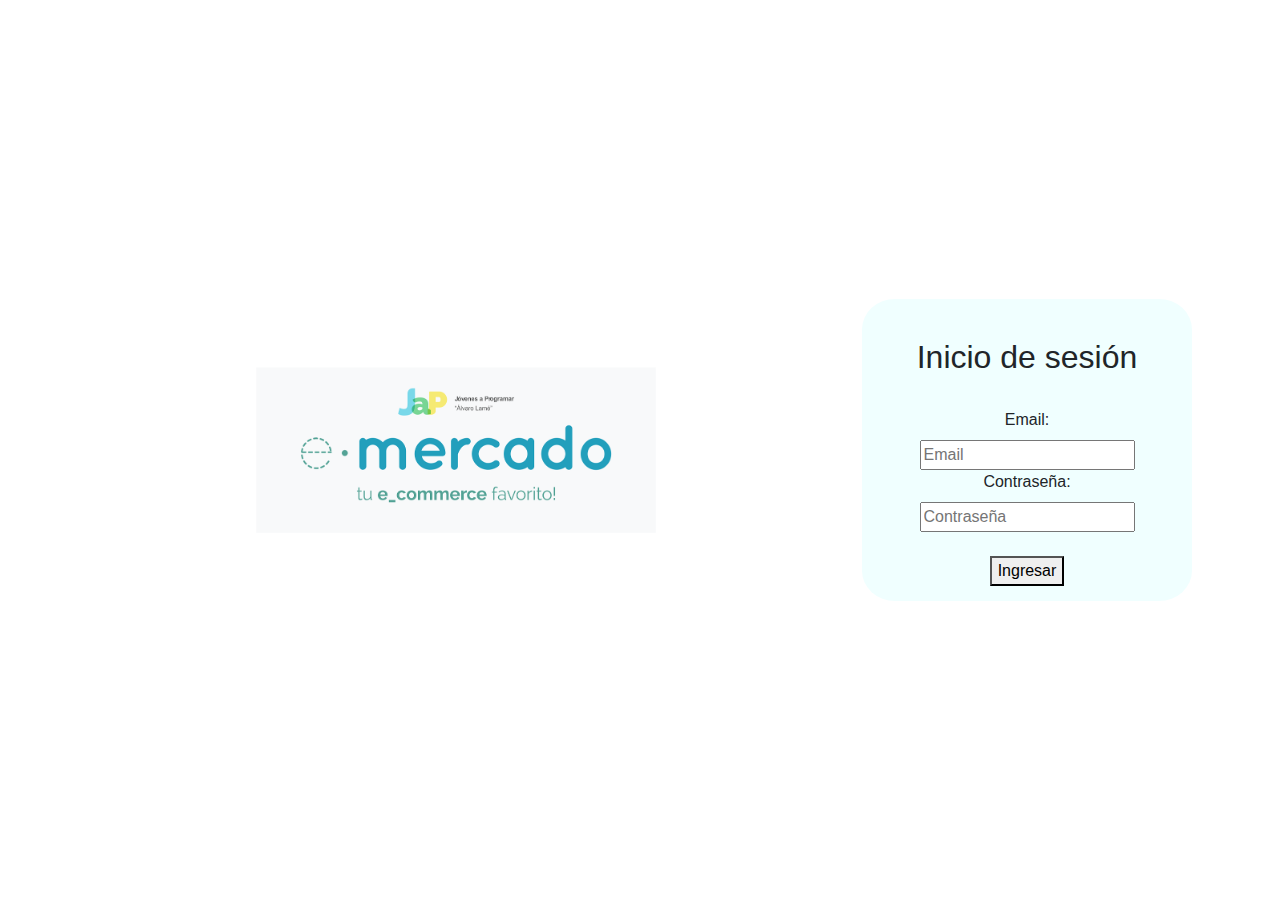
<file: index.html>
<!DOCTYPE html>
<!-- saved from url=(0049)https://getbootstrap.com/docs/4.3/examples/album/ -->
<html lang="en">

<head>
  <meta http-equiv="Content-Type" content="text/html; charset=UTF-8">
  <meta name="viewport" content="width=device-width, initial-scale=1, shrink-to-fit=no">
  <meta name="description" content="">
  <title>eMercado - Todo lo que busques está aquí</title>

  <link rel="canonical" href="https://getbootstrap.com/docs/4.3/examples/album/">
  <link href="https://fonts.googleapis.com/css?family=Raleway:300,300i,400,400i,700,700i,900,900i" rel="stylesheet">
  <!-- Bootstrap core CSS -->
  <link href="css/bootstrap.min.css" rel="stylesheet">
  <link href="css/styles.css" rel="stylesheet">
  <style>
    html,
    body {
      height: 100%;
    }

    body {
      display: -ms-flexbox;
      display: flex;
      -ms-flex-align: center;
      align-items: center;
      padding-top: 40px;
      padding-bottom: 40px;
      background-image: url("https://comprandoengrupo.com/ar/blog/wp-content/uploads/schema-and-structured-data-for-wp/3-1200x720.jpg");
      background-size: cover;
    }

    .signin {
      width: 100%;
      max-width: 330px;
      padding: 15px;
      margin: 50px;
      background-color: azure;
      border-radius: 10%;
      height: auto;
    }

    .logindiv{
      margin: 20%;
      width: 300px;
    }

    .loginimg{
      width: 400px;
    }
  </style>
</head>

<body class="text-center">

  <div class=logindiv>
    <img src="img/login.png" alt="Imagen del login" class="loginimg">
  </div>

  <div class="signin"><br>
    <h2>Inicio de sesión</h2><br>

    <label for="inputEmail">Email:</label><br>
    <input type="email" id="inputEmail" placeholder="Email"><br>

    <label for="inputPassword">Contraseña:</label><br>
    <input type="password" id="inputPassword" placeholder="Contraseña"><br><br>

    <button id="submitButton">Ingresar</button>
  </div>

  <script src="js/init.js"></script>
  <script src="js/login.js"></script>
</body>

</html>
</file>
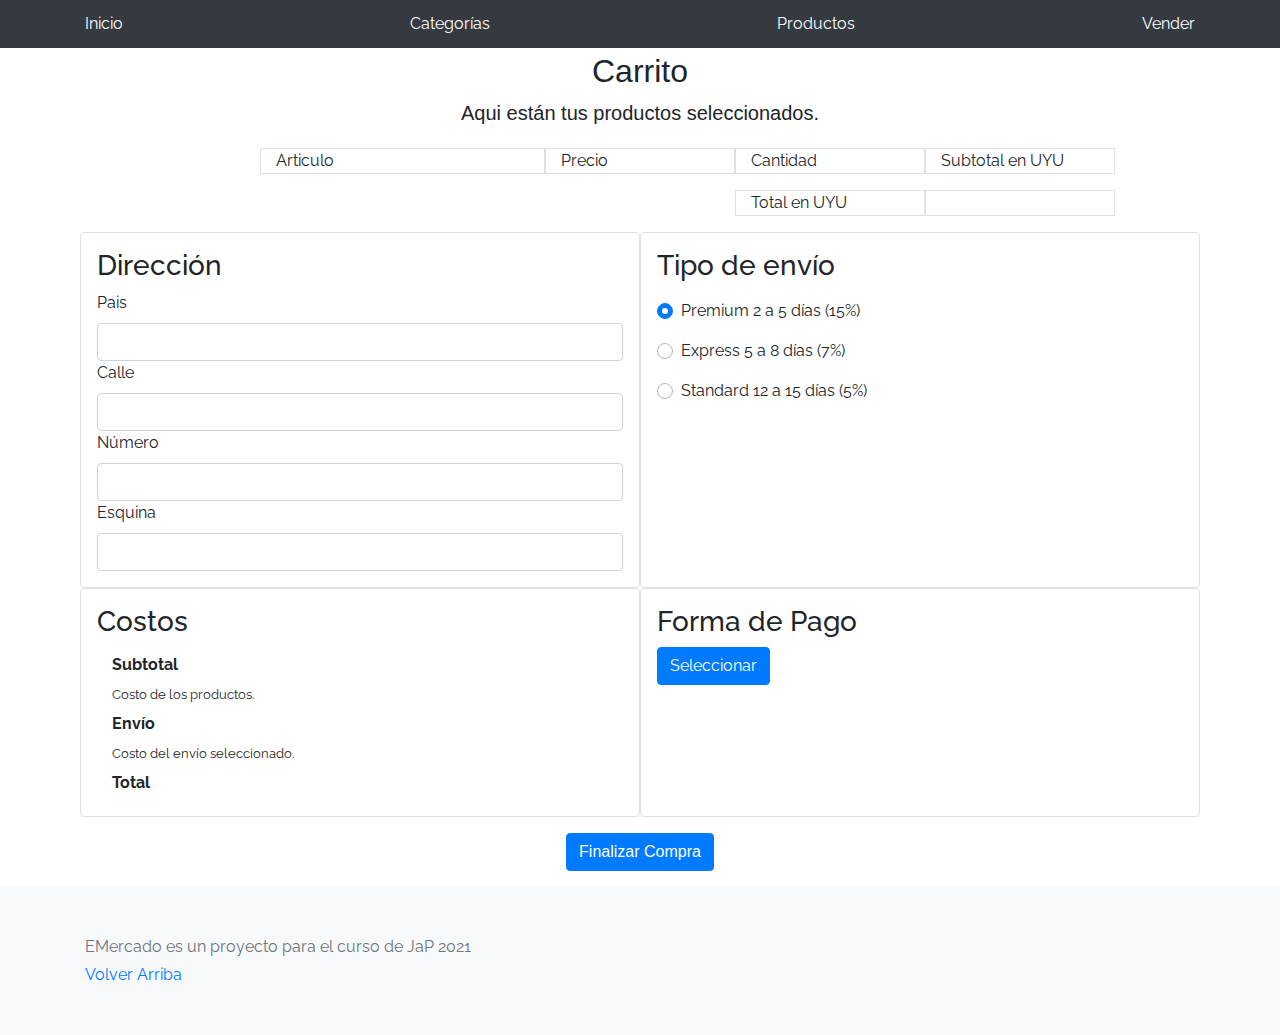
<file: cart.html>
<!DOCTYPE html>
<!-- saved from url=(0049)https://getbootstrap.com/docs/4.3/examples/album/ -->
<html lang="en">

<head>
  <meta http-equiv="Content-Type" content="text/html; charset=UTF-8">

  <meta name="viewport" content="width=device-width, initial-scale=1, shrink-to-fit=no">
  <meta name="description" content="">
  <title>eMercado - Todo lo que busques está aquí</title>

  <link rel="canonical" href="https://getbootstrap.com/docs/4.3/examples/album/">
  <link href="https://fonts.googleapis.com/css?family=Raleway:300,300i,400,400i,700,700i,900,900i" rel="stylesheet">
  <link href="css/bootstrap.min.css" rel="stylesheet">
  <link href="css/styles.css" rel="stylesheet">
  <link href="css/dropzone.css" rel="stylesheet">
</head>

<body>
  <nav class="site-header sticky-top py-1 bg-dark">
    <div class="container d-flex flex-column flex-md-row justify-content-between">
      <a class="py-2 d-none d-md-inline-block" href="index.html">Inicio</a>
      <a class="py-2 d-none d-md-inline-block" href="categories.html">Categorías</a>
      <a class="py-2 d-none d-md-inline-block" href="products.html">Productos</a>
      <a class="py-2 d-none d-md-inline-block" href="sell.html">Vender</a>

      <div class="dropdown" id="info-user" style='display: none;'>
        <button class="btn btn-secondary dropdown-toggle" type="button" id="user" data-toggle="dropdown"
          aria-haspopup="true" aria-expanded="false"></button>
        <div class="dropdown-menu" aria-labelledby="dropdownMenuButton">
          <a class="dropdown-item" href="cart.html">Carrito</a>
          <a class="dropdown-item" href="my-profile.html">Perfil</a>
          <a class="dropdown-item" id="salir" href="index.html">Salir</a>
        </div>
      </div>
    </div>
  </nav>

  <div class="text-center p-1">
    <h2>Carrito</h2>
    <p class="lead">Aqui están tus productos seleccionados.</p>
  </div>

  <div class="container">
    <div class="row">
      <div class="col-2"></div>
      <div class="col-3 border">Articulo</div>
      <div class="col-2 border">Precio</div>
      <div class="col-2 border">Cantidad</div>
      <div class="col-2 border">Subtotal en UYU</div>
      <div class="col-1"></div>
    </div>
  </div>
  <div class="container" id="carrito"></div>
  <div class="container">
    <div class="row py-3">
      <div class="col-7"></div>
      <div class="col-2 border">Total en UYU</div>
      <div class="col-2 border" id="total"></div>
      <div class="col-1"></div>
    </div>
  </div>

  <div class="container">
    <form class="needs-validation" novalidate>
      <div class="form-row">
        <!-- Datos del Envio -->
        <div class="col-6 p-3 border rounded">
          <h3>Dirección</h3>
          <label for="validationCustom00">Pais</label>
          <input type="text" class="form-control" id="validationCustom00" required>
          <div class="invalid-feedback">
            Completa este campo.
          </div>
          <label for="validationCustom01">Calle</label>
          <input type="text" class="form-control" id="validationCustom01" required>
          <div class="invalid-feedback">
            Completa este campo.
          </div>
          <label for="validationCustom02">Número</label>
          <input type="text" class="form-control" id="validationCustom02" required>
          <div class="invalid-feedback">
            Completa este campo.
          </div>
          <label for="validationCustom03">Esquina</label>
          <input type="text" class="form-control" id="validationCustom03" required>
          <div class="invalid-feedback">
            Completa este campo.
          </div>
        </div>
        <!-- Tipo de Envio -->
        <div class="col-6 p-3 border rounded">
          <h3>Tipo de envío</h3>
          <div class="custom-control custom-radio mt-3">
            <input type="radio" name="shippingtype" class="custom-control-input" checked required id="validationRadio01"
              onclick="cambiarporcentaje(0.15)">
            <label class="custom-control-label" for="validationRadio01">Premium 2 a 5 días (15%)</label>
          </div>
          <div class="custom-control custom-radio mt-3">
            <input type="radio" name="shippingtype" class="custom-control-input" required id="validationRadio02"
              onclick="cambiarporcentaje(0.07)">
            <label class="custom-control-label" for="validationRadio02">Express 5 a 8 días (7%)</label>
          </div>
          <div class="custom-control custom-radio mt-3">
            <input type="radio" name="shippingtype" class="custom-control-input" required id="validationRadio03"
              onclick="cambiarporcentaje(0.05)">
            <label class="custom-control-label" for="validationRadio03">Standard 12 a 15 días (5%)</label>
          </div>
        </div>

        <!-- Costos -->
        <div class="col-6 p-3 border rounded">
          <h3>Costos</h3>
          <div class="container">
            <div class="row">
              <div class="col-9 pt-2">
                <h6 class="font-weight-bold">Subtotal</h6>
                <small>Costo de los productos.</small>
              </div>
              <div class="col-3">
                <p class="text-right" id="totalsinenvio"></p>
              </div>
            </div>
            <div class="row">
              <div class="col-9 pt-2">
                <h6 class="font-weight-bold">Envío</h6>
                <small>Costo del envío seleccionado.</small>
              </div>
              <div class="col-3">
                <p class="text-right" id="costoenvio"></p>
              </div>
            </div>
            <div class="row">
              <div class="col-9 pt-2">
                <h6 class="font-weight-bold">Total</h6>
              </div>
              <div class="col-3">
                <p class="text-right" id="totalconenvio"></p>
              </div>
            </div>
          </div>
        </div>

        <!-- Forma de Pago -->
        <div class="col-6 p-3 border rounded">
          <h3>Forma de Pago</h3>

          <button type="button" class="btn btn-primary" data-toggle="modal" data-target="#exampleModalCenter">
            Seleccionar
          </button>
        </div>
        <!-- Modal -->
        <div class="modal fade" id="exampleModalCenter" tabindex="-1" role="dialog"
          aria-labelledby="exampleModalCenterTitle" aria-hidden="true">
          <div class="modal-dialog modal-dialog-centered" role="document">
            <div class="modal-content">
              <div class="modal-header">
                <h5 class="modal-title" id="exampleModalCenterTitle">Forma de Pago</h5>
                <button type="button" class="close" data-dismiss="modal" aria-label="Close">
                  <span aria-hidden="true">&times;</span>
                </button>
              </div>
              <div class="modal-body">

                <div class="container">
                  <div class="row">
                    <div class="custom-control custom-radio mt-3">
                      <input type="radio" name="paytype" class="custom-control-input" id="validationPay01"
                        onclick="paymethod()">
                      <label class="custom-control-label" for="validationPay01">Tarjeta de Crédito</label>
                    </div>
                  </div>
                  <hr>
                  <div class="row">
                    <div class="col-6">
                      <label for="cardnumber">Número de tarjeta</label>
                      <input type="text" class="form-control" id="cardnumber" required>
                      <div class="invalid-feedback">
                        Completa este campo.
                      </div>
                    </div>
                    <div class="col-6">
                      <label for="cardvalid">Vencimiento</label>
                      <input type="text" class="form-control" id="cardvalid" required>
                      <div class="invalid-feedback">
                        Completa este campo.
                      </div>
                    </div>
                  </div>
                  <div class="row">
                    <div class="custom-control custom-radio mt-3">
                      <input type="radio" name="paytype" class="custom-control-input" id="validationPay02"
                        onclick="paymethod()">
                      <label class="custom-control-label" for="validationPay02">Transferencia Bancaria</label>
                    </div>
                  </div>
                  <hr>
                  <div class="row">
                    <div class="col-6 pb-3">
                      <label for="bankaccount">Número de Cuenta</label>
                      <input type="text" class="form-control" id="bankaccount" required>
                      <div class="invalid-feedback">
                        Completa este campo.
                      </div>
                    </div>
                  </div>
                </div>
                <div class="modal-footer">
                  <button type="button" class="btn btn-secondary" data-dismiss="modal">Cerrar</button>
                  <button type="submit" class="btn btn-primary">Guardar cambios</button>
                </div>
              </div>
            </div>
          </div>
        </div>
      </div>

  </div>
  <div class="col-12 pb-3 text-center">
    <button class="btn btn-primary mt-3 align-center" type="submit">Finalizar Compra</button>
  </div>
  </form>
  </div>

  <footer class="text-muted bg-light">
    <div class="container">
      <p>EMercado es un proyecto para el curso de JaP 2021</p>
      <a href="#">Volver Arriba</a>
    </div>
  </footer>
  <script src="js/jquery-3.4.1.min.js"></script>
  <script src="js/bootstrap.bundle.min.js"></script>
  <script src="js/dropzone.js"></script>
  <script src="js/init.js"></script>
  <script src="js/cart.js"></script>
</body>

</html>
</file>
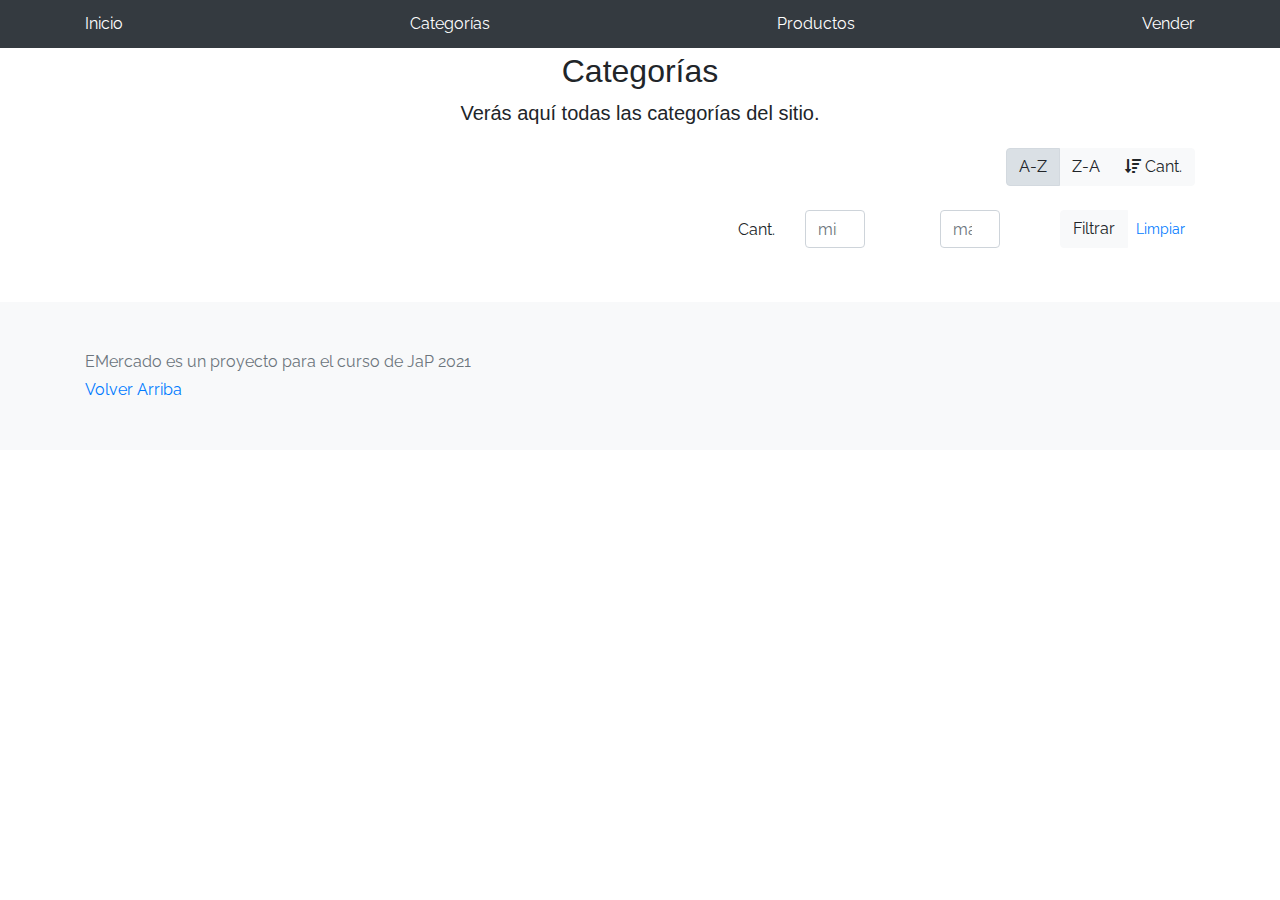
<file: categories.html>
<!DOCTYPE html>
<!-- saved from url=(0049)https://getbootstrap.com/docs/4.3/examples/album/ -->
<html lang="en">
  <head>
    <meta http-equiv="Content-Type" content="text/html; charset=UTF-8">
    <meta name="viewport" content="width=device-width, initial-scale=1, shrink-to-fit=no">
    <meta name="description" content="">
    <title>eMercado - Todo lo que busques está aquí</title>

    <link rel="canonical" href="https://getbootstrap.com/docs/4.3/examples/album/">
    <link href="https://fonts.googleapis.com/css?family=Raleway:300,300i,400,400i,700,700i,900,900i" rel="stylesheet">
    <link href="css/font-awesome.min.css" rel="stylesheet">

    <link href="css/bootstrap.min.css" rel="stylesheet">
    <link href="css/styles.css" rel="stylesheet">
  </head>
  <body>
    <nav class="site-header sticky-top py-1 bg-dark">
      <div class="container d-flex flex-column flex-md-row justify-content-between">
        <a class="py-2 d-none d-md-inline-block" href="index.html">Inicio</a>
        <a class="py-2 d-none d-md-inline-block" href="categories.html">Categorías</a>
        <a class="py-2 d-none d-md-inline-block" href="products.html">Productos</a>
        <a class="py-2 d-none d-md-inline-block" href="sell.html">Vender</a>
  
        <div class="dropdown" id="info-user" style='display: none;'>
          <button class="btn btn-secondary dropdown-toggle" type="button" id="user" data-toggle="dropdown"
            aria-haspopup="true" aria-expanded="false"></button>
          <div class="dropdown-menu" aria-labelledby="dropdownMenuButton">
            <a class="dropdown-item" href="cart.html">Carrito</a>
            <a class="dropdown-item" href="my-profile.html">Perfil</a>
            <a class="dropdown-item" id="salir" href="index.html">Salir</a>
          </div>
        </div>
  
      </div>
    </nav>
    <main role="main" class="pb-5">
        <div class="text-center p-1">
            <h2>Categorías</h2>
            <p class="lead">Verás aquí todas las categorías del sitio.</p>
        </div>
        <div class="container">
            <div class="row">
                <div class="col text-right">
                    <div class="btn-group btn-group-toggle mb-4" data-toggle="buttons">
                        <label class="btn btn-light active" id="sortAsc" >
                            <input type="radio" name="options" autocomplete="off" checked>A-Z
                        </label>
                        <label class="btn btn-light" id="sortDesc" >
                            <input type="radio" name="options" autocomplete="off">Z-A
                        </label>
                        <label class="btn btn-light" id="sortByCount" >
                            <input type="radio" name="options" autocomplete="off"><i class="fas fa-sort-amount-down mr-1"></i>Cant.
                        </label>
                    </div>
                </div>
            </div>
            <div class="row justify-content-end">
              <div class="col-md-6"></div>
                <div class="col-md-6 col-sm-12 mb-1 container">
                  <div class="row container p-0 m-0">
                    <div class="col">
                      <p class="font-weight-normal text-right my-2">Cant.</p>
                    </div>
                    <div class="col">
                      <input class="form-control" type="number" placeholder="min." id="rangeFilterCountMin">
                    </div>
                    <div class="col">
                      <input class="form-control" type="number" placeholder="máx." id="rangeFilterCountMax">
                    </div>
                    <div class="col-3 p-0">
                      <div class="btn-group" role="group">
                        <button class="btn btn-light btn-block" id="rangeFilterCount">Filtrar</button>
                        <button class="btn btn-link btn-sm" id="clearRangeFilter">Limpiar</button>
                      </div>
                    </div>
                  </div>
                </div>
            </div>
            <div class="row">
                <div class="list-group" id="cat-list-container">
                </div>
            </div>
        </div>
    </main>
    <footer class="text-muted bg-light">
      <div class="container">
        <p>EMercado es un proyecto para el curso de JaP 2021</p>
        <a href="#">Volver Arriba</a>
      </div>
    </footer>
    <div id="spinner-wrapper"><div class="lds-ring"><div></div><div></div><div></div><div></div></div></div>
    <script src="js/jquery-3.4.1.min.js"></script>
    <script src="js/bootstrap.bundle.min.js"></script>
    <script src="js/init.js"></script>
    <script src="js/categories.js"></script>
  </body>
</html>
</file>
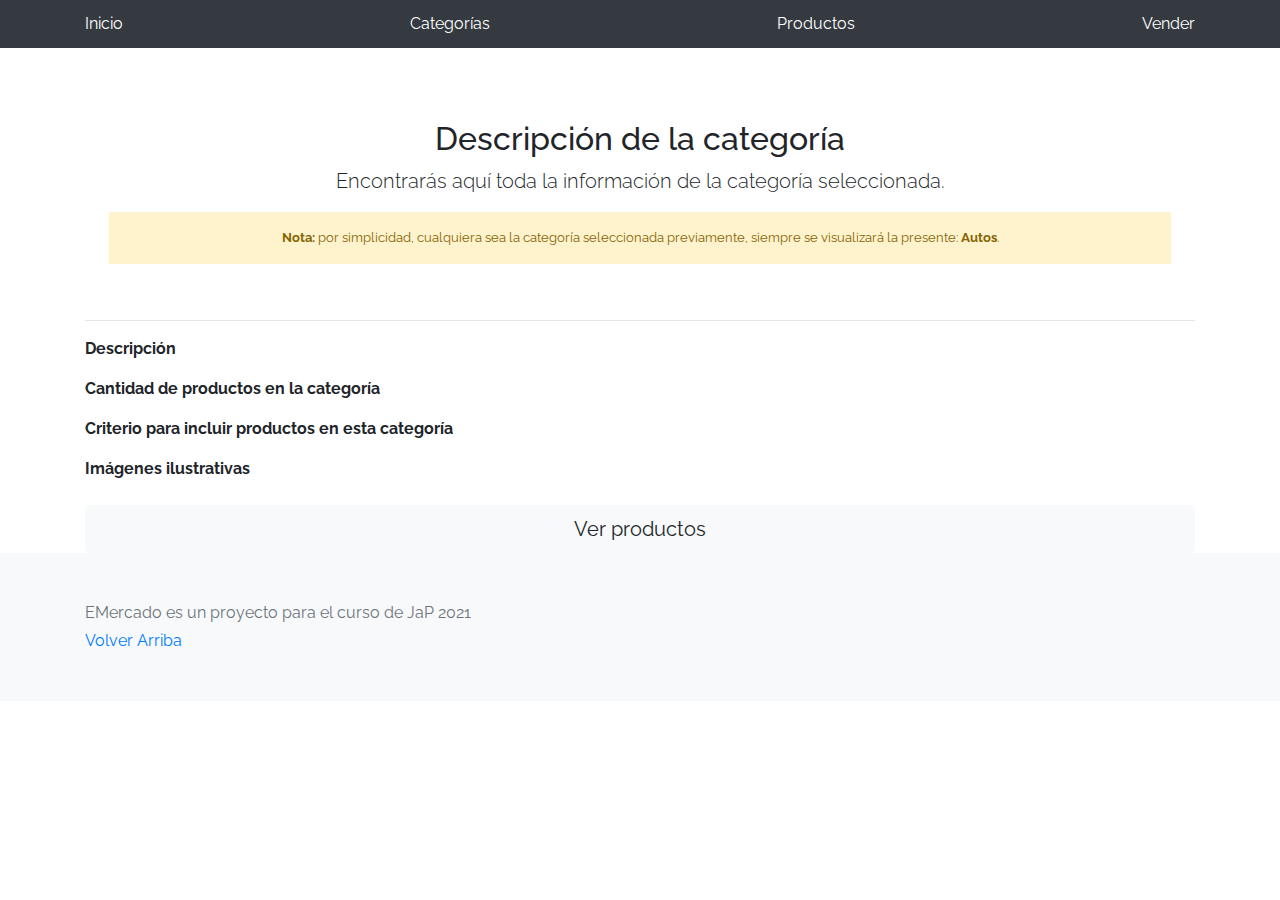
<file: category-info.html>
<!DOCTYPE html>
<!-- saved from url=(0049)https://getbootstrap.com/docs/4.3/examples/album/ -->
<html lang="en">

<head>
  <meta http-equiv="Content-Type" content="text/html; charset=UTF-8">
  <meta name="viewport" content="width=device-width, initial-scale=1, shrink-to-fit=no">
  <meta name="description" content="">
  <title>eMercado - Todo lo que busques está aquí</title>

  <link rel="canonical" href="https://getbootstrap.com/docs/4.3/examples/album/">
  <link href="https://fonts.googleapis.com/css?family=Raleway:300,300i,400,400i,700,700i,900,900i" rel="stylesheet">
  <!-- Bootstrap core CSS -->
  <link href="css/bootstrap.min.css" rel="stylesheet">
  <link href="css/styles.css" rel="stylesheet">
</head>

<body>
  <nav class="site-header sticky-top py-1 bg-dark">
    <div class="container d-flex flex-column flex-md-row justify-content-between">
      <a class="py-2 d-none d-md-inline-block" href="index.html">Inicio</a>
      <a class="py-2 d-none d-md-inline-block" href="categories.html">Categorías</a>
      <a class="py-2 d-none d-md-inline-block" href="products.html">Productos</a>
      <a class="py-2 d-none d-md-inline-block" href="sell.html">Vender</a>

      <div class="dropdown" id="info-user" style='display: none;'>
        <button class="btn btn-secondary dropdown-toggle" type="button" id="user" data-toggle="dropdown"
          aria-haspopup="true" aria-expanded="false"></button>
        <div class="dropdown-menu" aria-labelledby="dropdownMenuButton">
          <a class="dropdown-item" href="cart.html">Carrito</a>
          <a class="dropdown-item" href="my-profile.html">Perfil</a>
          <a class="dropdown-item" id="salir" href="index.html">Salir</a>
        </div>
      </div>

    </div>
  </nav>
  <main role="main">
    <div class="container mt-5">
      <div class="text-center p-4">
        <h2>Descripción de la categoría</h2>
        <p class="lead">Encontrarás aquí toda la información de la categoría seleccionada.</p>
        <p class="small alert-warning py-3"><strong>Nota: </strong>por simplicidad, cualquiera sea la categoría
          seleccionada previamente, siempre se visualizará la presente: <strong>Autos</strong>.</p>
      </div>
      <h3 id="categoryName"></h3>
      <hr class="my-3">
      <dl>
        <dt>Descripción</dt>
        <dd>
          <p id="categoryDescription"></p>
        </dd>

        <dt>Cantidad de productos en la categoría</dt>
        <dd>
          <p id="productCount"></p>
        </dd>

        <dt>Criterio para incluir productos en esta categoría</dt>
        <dd>
          <p id="productCriteria"></p>
        </dd>

        <dt>Imágenes ilustrativas</dt>
        <dd>
          <div class="row text-center text-lg-left pt-2" id="productImagesGallery">
          </div>
        </dd>
      </dl>
      <a type="button" class="btn btn-light btn-lg btn-block" href="products.html">Ver productos</a>
    </div>
  </main>
  <footer class="text-muted bg-light">
    <div class="container">
      <p>EMercado es un proyecto para el curso de JaP 2021</p>
      <a href="#">Volver Arriba</a>
    </div>
  </footer>
  <script src="js/jquery-3.4.1.min.js"></script>
  <script src="js/bootstrap.bundle.min.js"></script>
  <script src="js/init.js"></script>
  <script src="js/category-info.js"></script>
</body>

</html>
</file>
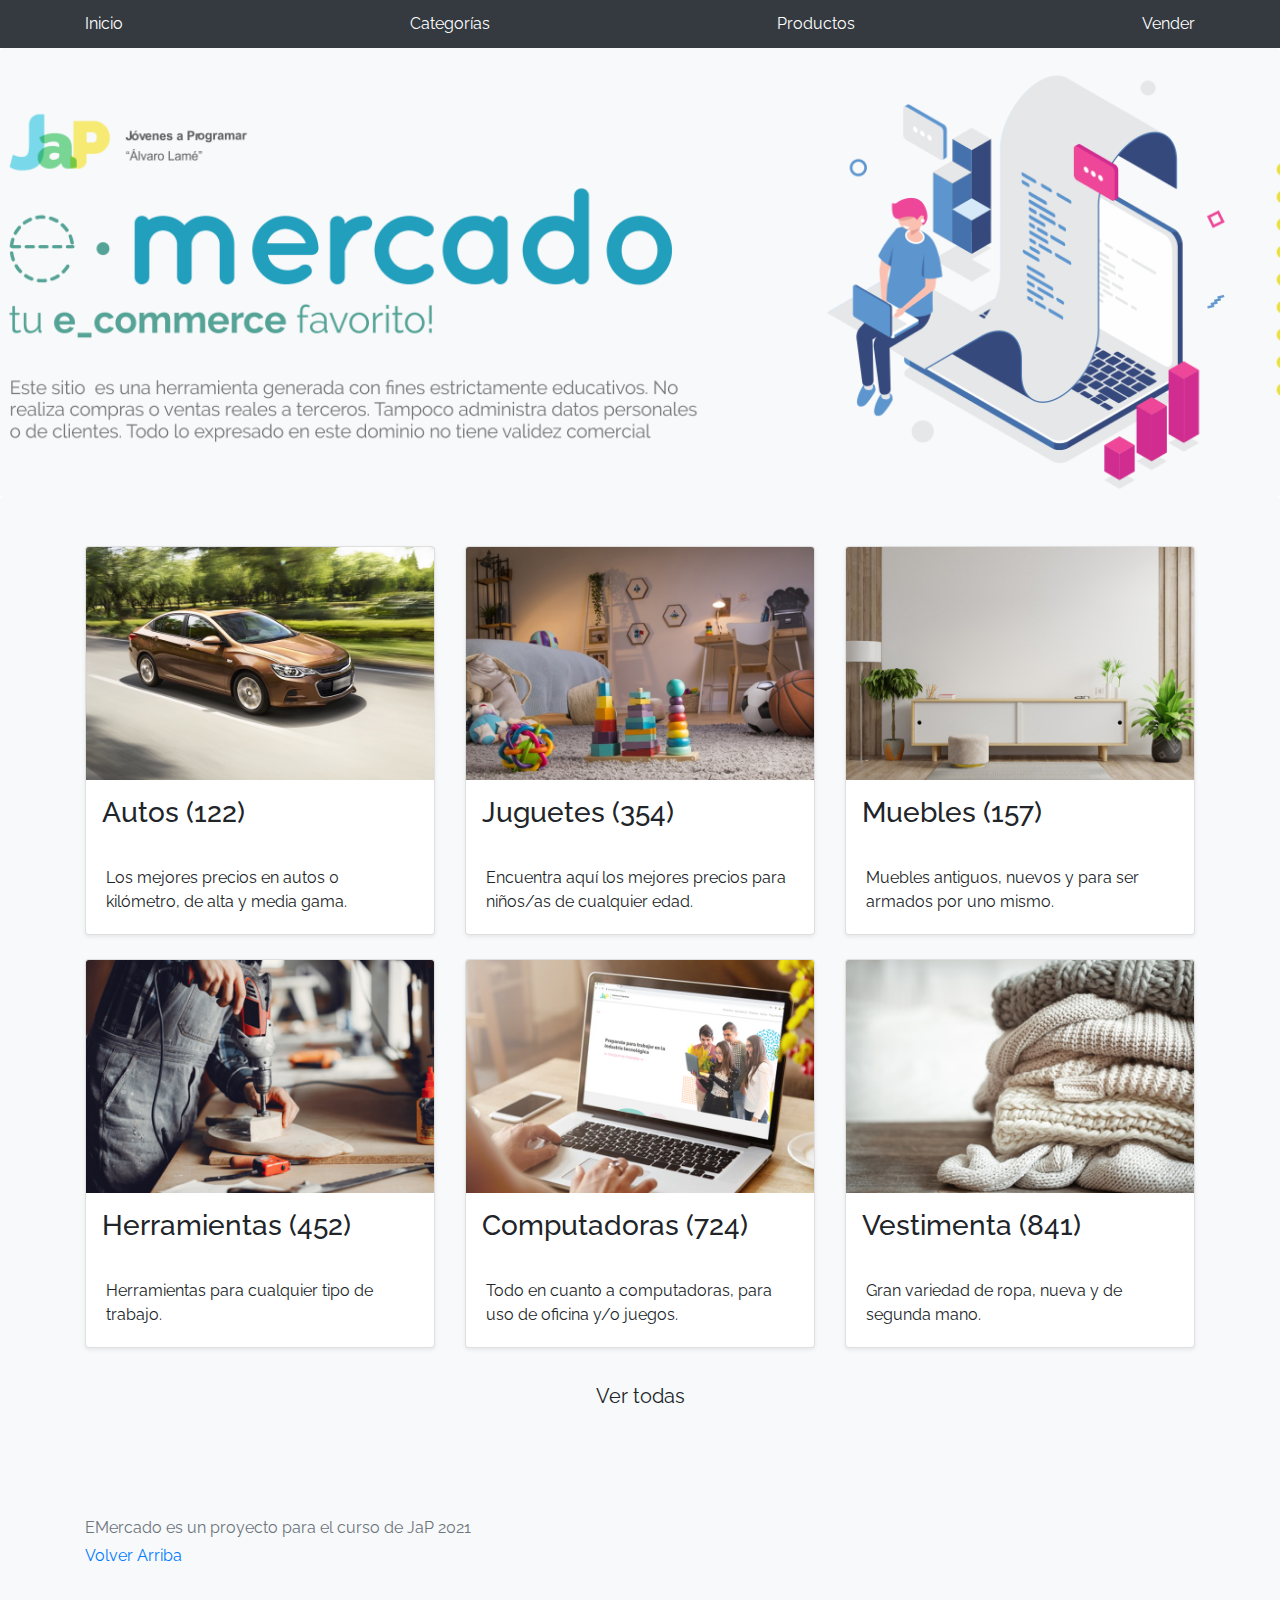
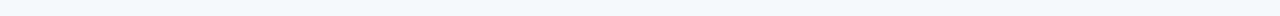
<file: inicio.html>
<!DOCTYPE html>
<!-- saved from url=(0049)https://getbootstrap.com/docs/4.3/examples/album/ -->
<html lang="en">
  <head>
    <meta http-equiv="Content-Type" content="text/html; charset=UTF-8">
    <meta name="viewport" content="width=device-width, initial-scale=1, shrink-to-fit=no">
    <meta name="description" content="">
    <title>eMercado - Todo lo que busques está aquí</title>

    <link rel="canonical" href="https://getbootstrap.com/docs/4.3/examples/album/">
    <link href="https://fonts.googleapis.com/css?family=Raleway:300,300i,400,400i,700,700i,900,900i" rel="stylesheet">
    <!-- Bootstrap core CSS -->
    <link href="css/bootstrap.min.css" rel="stylesheet">
    <link href="css/styles.css" rel="stylesheet">
  </head>
  <body>
    <nav class="site-header sticky-top py-1 bg-dark">
      <div class="container d-flex flex-column flex-md-row justify-content-between">
        <a class="py-2 d-none d-md-inline-block" href="index.html">Inicio</a>
        <a class="py-2 d-none d-md-inline-block" href="categories.html">Categorías</a>
        <a class="py-2 d-none d-md-inline-block" href="products.html">Productos</a>
        <a class="py-2 d-none d-md-inline-block" href="sell.html">Vender</a>
  
        <div class="dropdown" id="info-user" style='display: none;'>
          <button class="btn btn-secondary dropdown-toggle" type="button" id="user" data-toggle="dropdown"
            aria-haspopup="true" aria-expanded="false"></button>
          <div class="dropdown-menu" aria-labelledby="dropdownMenuButton">
            <a class="dropdown-item" href="cart.html">Carrito</a>
            <a class="dropdown-item" href="my-profile.html">Perfil</a>
            <a class="dropdown-item" id="salir" href="index.html">Salir</a>
          </div>
        </div>
  
      </div>
    </nav>
    <main role="main">
      <section class="jumbotron text-center">
        <div class="m-5">
          <h1></h1>
        </div>
      </section>
      <div class="album py-5 bg-light">
        <div class="container">
          <div class="row">
            <div class="col-md-4">
              <a href="categories.html" class="card mb-4 shadow-sm custom-card">
                <img class="bd-placeholder-img card-img-top"  src="img/cat1.jpg">
                <h3 class="m-3">Autos (122)</h3>
                <div class="card-body">
                  <p class="card-text">Los mejores precios en autos 0 kilómetro, de alta y media gama.</p>
                </div>
              </a>
            </div>
            <div class="col-md-4">
                <a href="categories.html" class="card mb-4 shadow-sm custom-card">
                  <img class="bd-placeholder-img card-img-top" src="img/cat2.jpg">
                  <h3 class="m-3">Juguetes (354)</h3>
                  <div class="card-body">
                    <p class="card-text">Encuentra aquí los mejores precios para niños/as de cualquier edad.</p>
                  </div>
                </a>
            </div>
            <div class="col-md-4">
                <a href="categories.html" class="card mb-4 shadow-sm custom-card">
                  <img class="bd-placeholder-img card-img-top" src="img/cat3.jpg">
                  <h3 class="m-3">Muebles (157)</h3>
                  <div class="card-body">
                    <p class="card-text">Muebles antiguos, nuevos y para ser armados por uno mismo.</p>
                  </div>
                </a>
            </div>
            <div class="col-md-4">
                <a href="categories.html" class="card mb-4 shadow-sm custom-card">
                  <img class="bd-placeholder-img card-img-top" src="img/cat4.jpg">
                  <h3 class="m-3">Herramientas (452)</h3>
                  <div class="card-body">
                    <p class="card-text">Herramientas para cualquier tipo de trabajo.</p>
                  </div>
                </a>
            </div>
            <div class="col-md-4">
                <a href="categories.html" class="card mb-4 shadow-sm custom-card">
                  <img class="bd-placeholder-img card-img-top" src="img/cat5.jpg">
                  <h3 class="m-3">Computadoras (724)</h3>
                  <div class="card-body">
                    <p class="card-text">Todo en cuanto a computadoras, para uso de oficina y/o juegos.</p>
                  </div>
                </a>
            </div>
            <div class="col-md-4">
                <a href="categories.html" class="card mb-4 shadow-sm custom-card">
                  <img class="bd-placeholder-img card-img-top" src="img/cat6.jpg">
                  <h3 class="m-3">Vestimenta (841)</h3>
                  <div class="card-body">
                    <p class="card-text">Gran variedad de ropa, nueva y de segunda mano.</p>
                  </div>
                </a>
            </div>
          </div>
          <div class="row">
              <a type="button" class="btn btn-light btn-lg btn-block" href="categories.html">Ver todas</a>
          </div>
        </div>
      </div>
    </main>
    <footer class="text-muted bg-light">
      <div class="container">
        <p>EMercado es un proyecto para el curso de JaP 2021</p>
        <a href="#">Volver Arriba</a>
      </div>
    </footer>
    <script src="js/jquery-3.4.1.min.js"></script>
    <script src="js/bootstrap.bundle.min.js"></script>
    <script src="js/init.js"></script>
  </body>
</html>
</file>
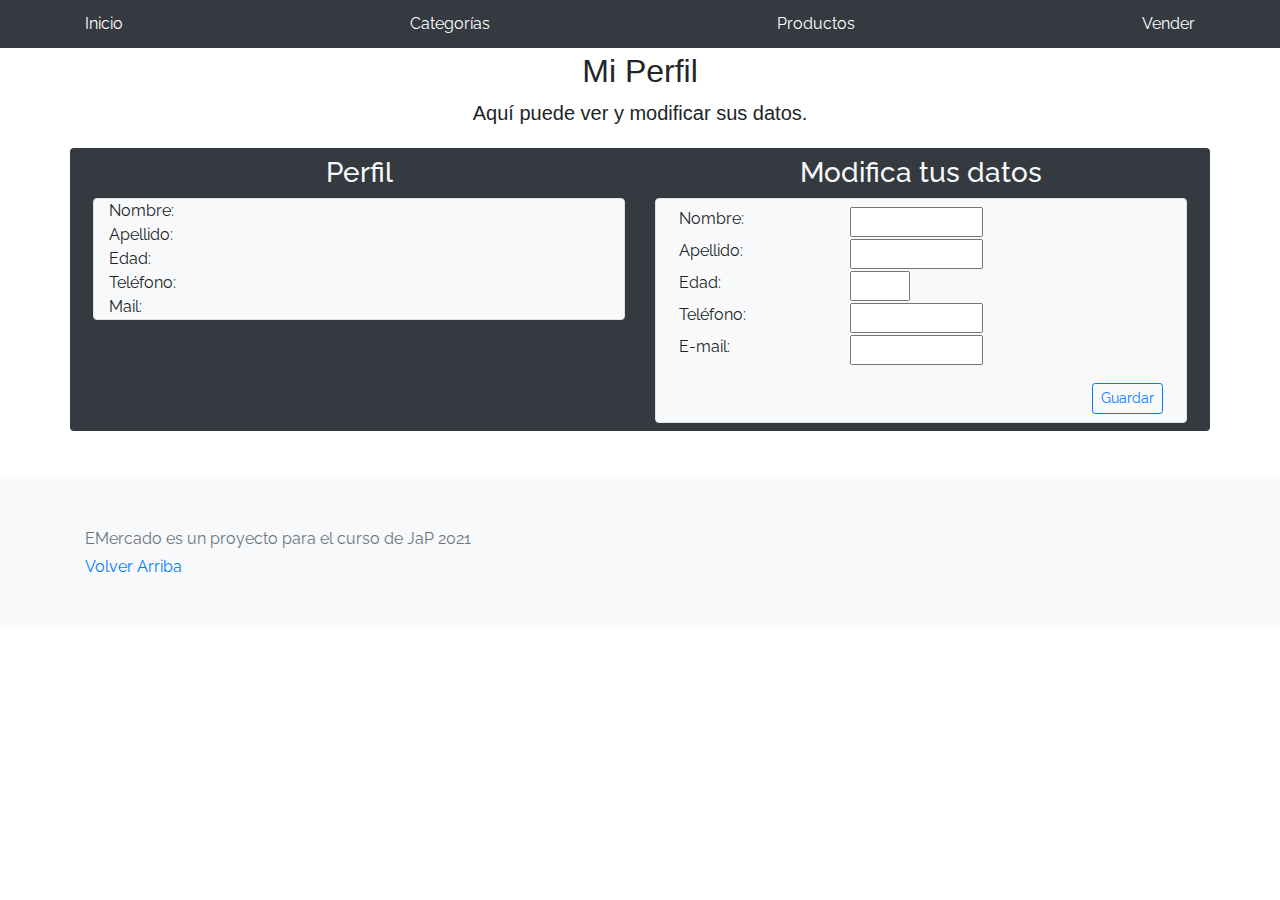
<file: my-profile.html>
<!DOCTYPE html>
<!-- saved from url=(0049)https://getbootstrap.com/docs/4.3/examples/album/ -->
<html lang="en">

<head>
  <meta http-equiv="Content-Type" content="text/html; charset=UTF-8">

  <meta name="viewport" content="width=device-width, initial-scale=1, shrink-to-fit=no">
  <meta name="description" content="">
  <title>eMercado - Todo lo que busques está aquí</title>

  <link rel="canonical" href="https://getbootstrap.com/docs/4.3/examples/album/">
  <link href="https://fonts.googleapis.com/css?family=Raleway:300,300i,400,400i,700,700i,900,900i" rel="stylesheet">
  <link href="css/bootstrap.min.css" rel="stylesheet">
  <link href="css/styles.css" rel="stylesheet">
  <link href="css/dropzone.css" rel="stylesheet">
</head>

<body>
  <nav class="site-header sticky-top py-1 bg-dark">
    <div class="container d-flex flex-column flex-md-row justify-content-between">
      <a class="py-2 d-none d-md-inline-block" href="index.html">Inicio</a>
      <a class="py-2 d-none d-md-inline-block" href="categories.html">Categorías</a>
      <a class="py-2 d-none d-md-inline-block" href="products.html">Productos</a>
      <a class="py-2 d-none d-md-inline-block" href="sell.html">Vender</a>

      <div class="dropdown" id="info-user" style='display: none;'>
        <button class="btn btn-secondary dropdown-toggle" type="button" id="user" data-toggle="dropdown"
          aria-haspopup="true" aria-expanded="false"></button>
        <div class="dropdown-menu" aria-labelledby="dropdownMenuButton">
          <a class="dropdown-item" href="cart.html">Carrito</a>
          <a class="dropdown-item" href="my-profile.html">Perfil</a>
          <a class="dropdown-item" id="salir" href="index.html">Salir</a>
        </div>
      </div>
    </div>
  </nav>

  <div class="text-center p-1">
    <h2>Mi Perfil</h2>
    <p class="lead">Aquí puede ver y modificar sus datos.</p>
  </div>

  <div class="container p-1 mb-5 bg-dark rounded">
    <div class="row m-1">
      <div class="col-sm-12 col-md-6">
        <h3 class="text-center text-light">Perfil</h3>
        <div class="row m-auto border bg-light rounded">
          <div class="col-4">
            Nombre:
          </div>
          <div class="col-8">
            <p class="mb-2" id="Username"></p>
          </div>
          <div class="col-4">
            Apellido:
          </div>
          <div class="col-8">
            <p class="mb-2" id="Surname"></p>
          </div>
          <div class="col-4">
            Edad:
          </div>
          <div class="col-8">
            <p class="mb-2" id="Age"></p>
          </div>
          <div class="col-4">
            Teléfono:
          </div>
          <div class="col-8">
            <p class="mb-2" id="Phone"></p>
          </div>
          <div class="col-4">
            Mail:
          </div>
          <div class="col-8">
            <p class="mb-2" id="Mail"></p>
          </div>
        </div>
      </div>
      <div class="col-sm-12 col-md-6">
        <h3 class="text-center text-light">Modifica tus datos</h3>
        <div class="row m-auto p-2 border bg-light rounded">

          <div class="col-4">
            <label for="inputUsername">Nombre:</label>
          </div>
          <div class="col-8">
            <input type="text" id="inputUsername" size="12">
          </div>
          <div class="col-4">
            <label for="inputSurname">Apellido:</label>
          </div>
          <div class="col-8">
            <input type="text" id="inputSurname" size="12">
          </div>
          <div class="col-4">
            <label for="inputAge">Edad:</label>
          </div>
          <div class="col-8">
            <input type="number" id="inputAge" min="0">
          </div>
          <div class="col-4">
            <label for="inputPhone">Teléfono:</label>
          </div>
          <div class="col-8">
            <input type="tel" id="inputPhone" size="12">
          </div>
          <div class="col-4">
            <label for="inputMail">E-mail:</label>
          </div>
          <div class="col-8">
            <input type="email" id="inputMail" size="12">
          </div>
          <div class="col-12 mt-3 text-right">
            <button type="button" class="btn btn-outline-primary btn-sm" id="saveprofile">Guardar</button>
          </div>
        </div>
      </div>
    </div>
  </div>

  <footer class="text-muted bg-light">
    <div class="container">
      <p>EMercado es un proyecto para el curso de JaP 2021</p>
      <a href="#">Volver Arriba</a>
    </div>
  </footer>
  <script src="js/jquery-3.4.1.min.js"></script>
  <script src="js/bootstrap.bundle.min.js"></script>
  <script src="js/dropzone.js"></script>
  <script src="js/init.js"></script>
  <script src="js/my-profile.js"></script>
</body>

</html>
</file>
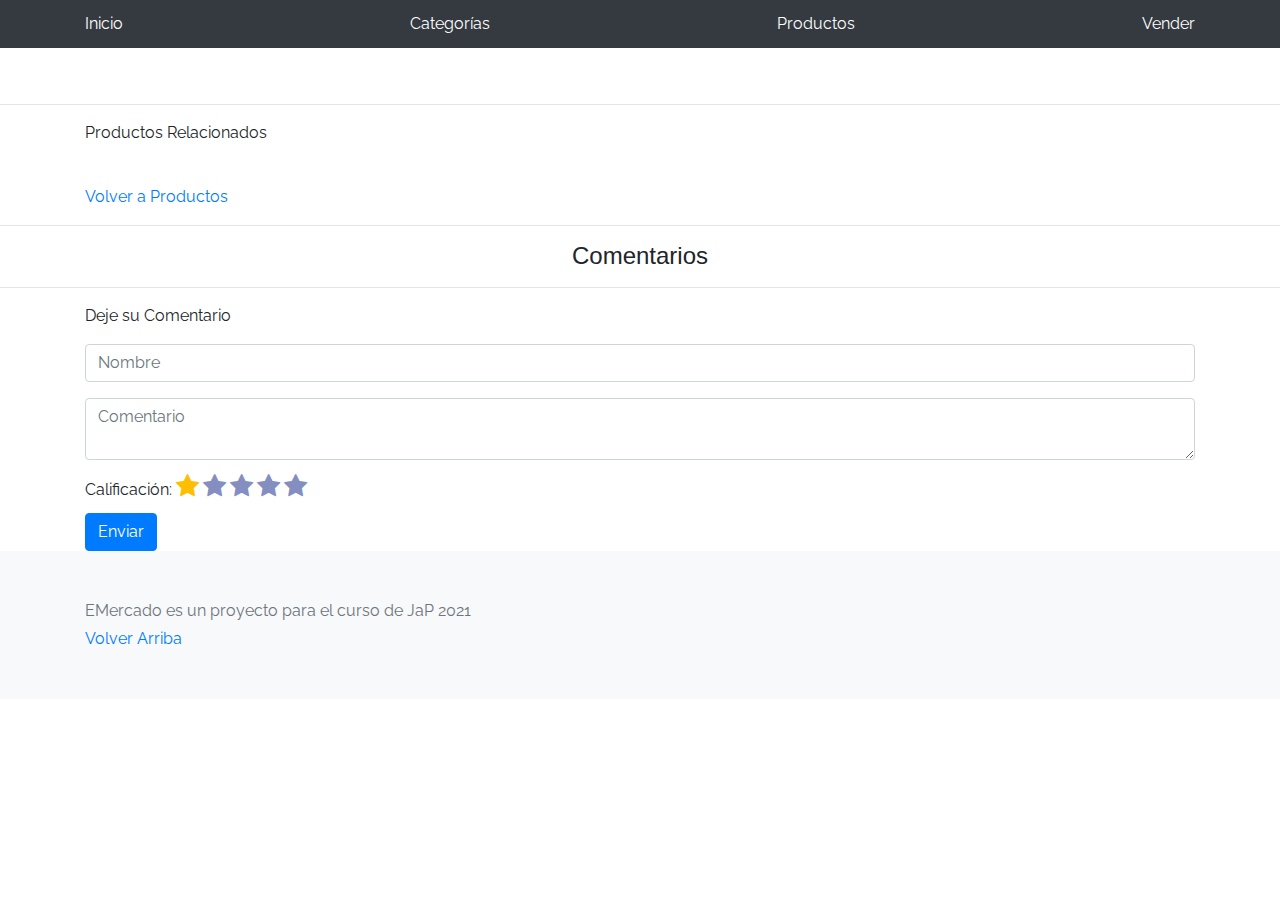
<file: product-info.html>
<!DOCTYPE html>
<!-- saved from url=(0049)https://getbootstrap.com/docs/4.3/examples/album/ -->
<html lang="en">

<head>
  <meta http-equiv="Content-Type" content="text/html; charset=UTF-8">
  <meta name="viewport" content="width=device-width, initial-scale=1, shrink-to-fit=no">
  <meta name="description" content="">
  <title>eMercado - Todo lo que busques está aquí</title>

  <link rel="canonical" href="https://getbootstrap.com/docs/4.3/examples/album/">
  <link href="https://fonts.googleapis.com/css?family=Raleway:300,300i,400,400i,700,700i,900,900i" rel="stylesheet">
  <link href="css/font-awesome.min.css" rel="stylesheet">
  <link href="css/bootstrap.min.css" rel="stylesheet">
  <link href="css/styles.css" rel="stylesheet">
  <link rel="stylesheet" href="https://cdnjs.cloudflare.com/ajax/libs/font-awesome/4.7.0/css/font-awesome.min.css">

</head>

<body>
  <nav class="site-header sticky-top py-1 bg-dark">
    <div class="container d-flex flex-column flex-md-row justify-content-between">
      <a class="py-2 d-none d-md-inline-block" href="index.html">Inicio</a>
      <a class="py-2 d-none d-md-inline-block" href="categories.html">Categorías</a>
      <a class="py-2 d-none d-md-inline-block" href="products.html">Productos</a>
      <a class="py-2 d-none d-md-inline-block" href="sell.html">Vender</a>

      <div class="dropdown" id="info-user" style='display: none;'>
        <button class="btn btn-secondary dropdown-toggle" type="button" id="user" data-toggle="dropdown"
          aria-haspopup="true" aria-expanded="false"></button>
        <div class="dropdown-menu" aria-labelledby="dropdownMenuButton">
          <a class="dropdown-item" href="cart.html">Carrito</a>
          <a class="dropdown-item" href="my-profile.html">Perfil</a>
          <a class="dropdown-item" id="salir" href="index.html">Salir</a>
        </div>
      </div>

    </div>
  </nav>
  <div class="container mt-3">
    <div id="detalles"></div>
    <div id="imagenes" class="container"></div>
  </div><br>
  <hr>

  <div class="container">
    <p>Productos Relacionados</p>
    <div id="related" class=container></div><br>
  <a href="products.html">Volver a Productos</a>
  </div>
  <hr>
  <h4 class="text-center">Comentarios</h4>
  <hr>

  <div class="container" id="comments"></div>
  <div class="container">
    <p>Deje su Comentario</p>
    <div class="form-floating mb-3">
      <input type="text" class="form-control" id="username" placeholder="Nombre">
    </div>
    <div class="form-floating">
      <textarea class="form-control mb-2" placeholder="Comentario" id="usercomment"></textarea>
    </div>
    <div>
      <span>Calificación:</span>
      <div class="star-rating">
        <input id="star-5" type="radio" name="rating" value="5" />
        <label for="star-5" title="5 stars">
          <i class="active fa fa-star"></i>
        </label>

        <input id="star-4" type="radio" name="rating" value="4" />
        <label for="star-4" title="4 stars">
          <i class="active fa fa-star"></i>
        </label>

        <input id="star-3" type="radio" name="rating" value="3" />
        <label for="star-3" title="3 stars">
          <i class="active fa fa-star"></i>
        </label>

        <input id="star-2" type="radio" name="rating" value="2" />
        <label for="star-2" title="2 stars">
          <i class="active fa fa-star"></i>
        </label>

        <input id="star-1" type="radio" name="rating" value="1" checked />
        <label for="star-1" title="1 star">
          <i class="active fa fa-star"></i>
        </label>

      </div>
      <br>
    </div>
    <button type="button" class="btn btn-primary" onclick="commentBox();">Enviar</button>
    </form>
  </div>

  <footer class="text-muted bg-light">
    <div class="container">
      <p>EMercado es un proyecto para el curso de JaP 2021</p>
      <a href="#">Volver Arriba</a>
    </div>
  </footer>
  <script src="js/jquery-3.4.1.min.js"></script>
  <script src="js/bootstrap.bundle.min.js"></script>
  <script src="js/init.js"></script>
  <script src="js/product-info.js"></script>
  <script src="js/products.js"></script>
</body>

</html>
</file>
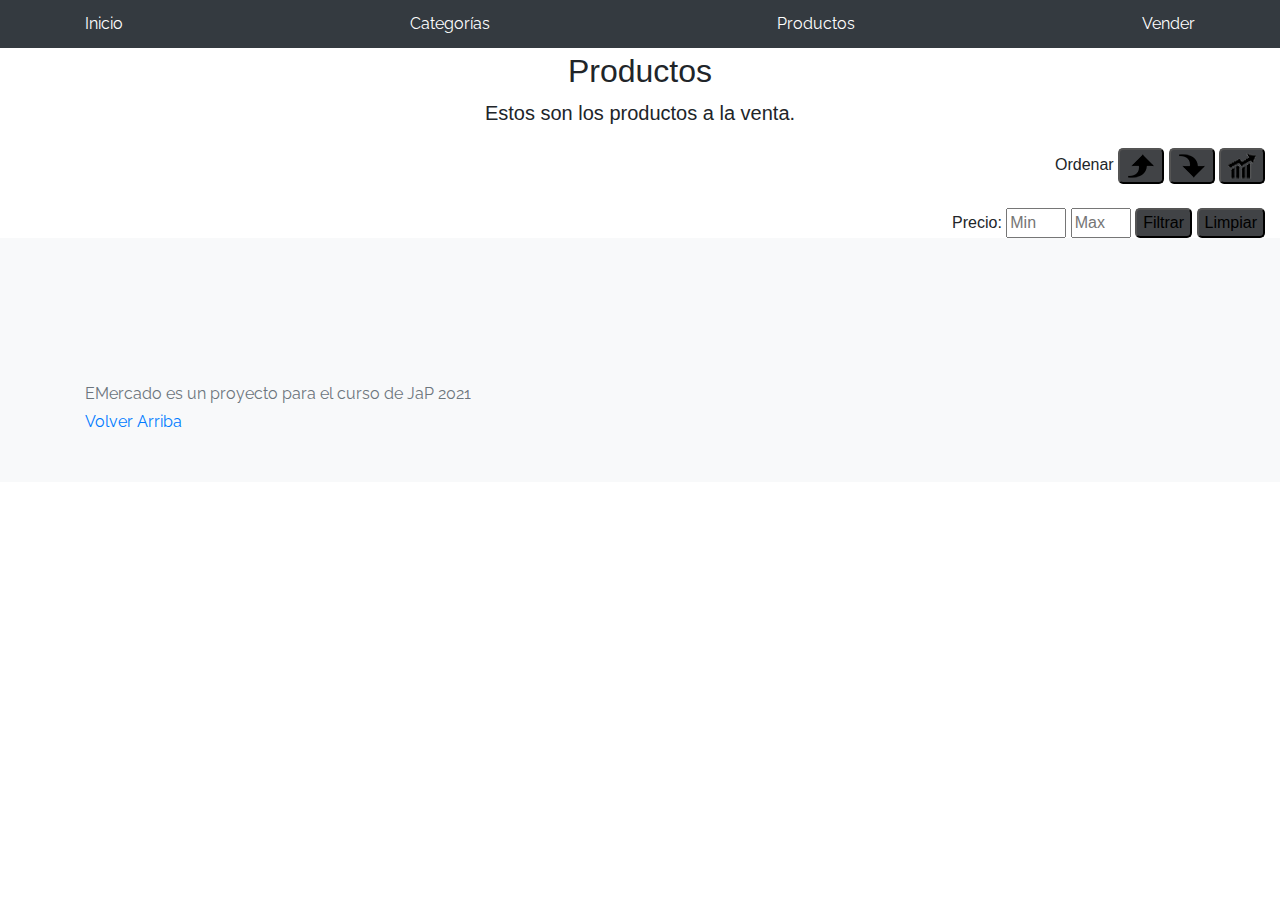
<file: products.html>
<!DOCTYPE html>
<!-- saved from url=(0049)https://getbootstrap.com/docs/4.3/examples/album/ -->
<html lang="en">

<head>
  <meta http-equiv="Content-Type" content="text/html; charset=UTF-8" />
  <meta name="viewport" content="width=device-width, initial-scale=1, shrink-to-fit=no" />
  <meta name="description" content="" />
  <title>eMercado - Todo lo que busques está aquí</title>

  <link rel="canonical" href="https://getbootstrap.com/docs/4.3/examples/album/" />
  <link href="https://fonts.googleapis.com/css?family=Raleway:300,300i,400,400i,700,700i,900,900i" rel="stylesheet" />
  <link href="css/font-awesome.min.css" rel="stylesheet" />
  <link href="css/bootstrap.min.css" rel="stylesheet" />
  <link href="css/styles.css" rel="stylesheet" />
</head>

<body>
  <nav class="site-header sticky-top py-1 bg-dark">
    <div class="container d-flex flex-column flex-md-row justify-content-between">
      <a class="py-2 d-none d-md-inline-block" href="index.html">Inicio</a>
      <a class="py-2 d-none d-md-inline-block" href="categories.html">Categorías</a>
      <a class="py-2 d-none d-md-inline-block" href="products.html">Productos</a>
      <a class="py-2 d-none d-md-inline-block" href="sell.html">Vender</a>

      <div class="dropdown" id="info-user" style='display: none;'>
        <button class="btn btn-secondary dropdown-toggle" type="button" id="user" data-toggle="dropdown"
          aria-haspopup="true" aria-expanded="false"></button>
        <div class="dropdown-menu" aria-labelledby="dropdownMenuButton">
          <a class="dropdown-item" href="cart.html">Carrito</a>
          <a class="dropdown-item" href="my-profile.html">Perfil</a>
          <a class="dropdown-item" id="salir" href="index.html">Salir</a>
        </div>
      </div>

    </div>
  </nav>
  <div class="text-center p-1">
    <h2>Productos</h2>
    <p class="lead">Estos son los productos a la venta.</p>
  </div>
  <div class="cont">
    <div class="col text-right">Ordenar
      <button class="sortbutton" id="sortAsc">
        <img src="img/arrow_up.png" title="Ascendente">
      </button>
      <button class="sortbutton" id="sortDes">
        <img src="img/arrow_down.png" title="Descendente">
      </button>
      <button class="sortbutton" id="relevance">
        <img src="img/graph.png" title="Relevancia">
      </button>
    </div><br>
    <div class="col text-right">
      Precio: <input class="priceinput" type="number" min="0" placeholder="Min" id="priceMin">
      <input class="priceinput" type="number" placeholder="Max" id="priceMax">
      <button class="sortbutton" id="filter">Filtrar</button>
      <button class="sortbutton" id="clean">Limpiar</button>
    </div>
  </div>
  </div>

  <div class="album py-5 bg-light">
    <div class="row justify-content-center" id="productos">
    </div>
  </div>

  <footer class="text-muted bg-light">
    <div class="container">
      <p>EMercado es un proyecto para el curso de JaP 2021</p>
      <a href="#">Volver Arriba</a>
    </div>
  </footer>
  <script src="js/jquery-3.4.1.min.js"></script>
  <script src="js/bootstrap.bundle.min.js"></script>
  <script src="js/init.js"></script>
  <script src="js/products.js"></script>
</body>

</html>
</file>
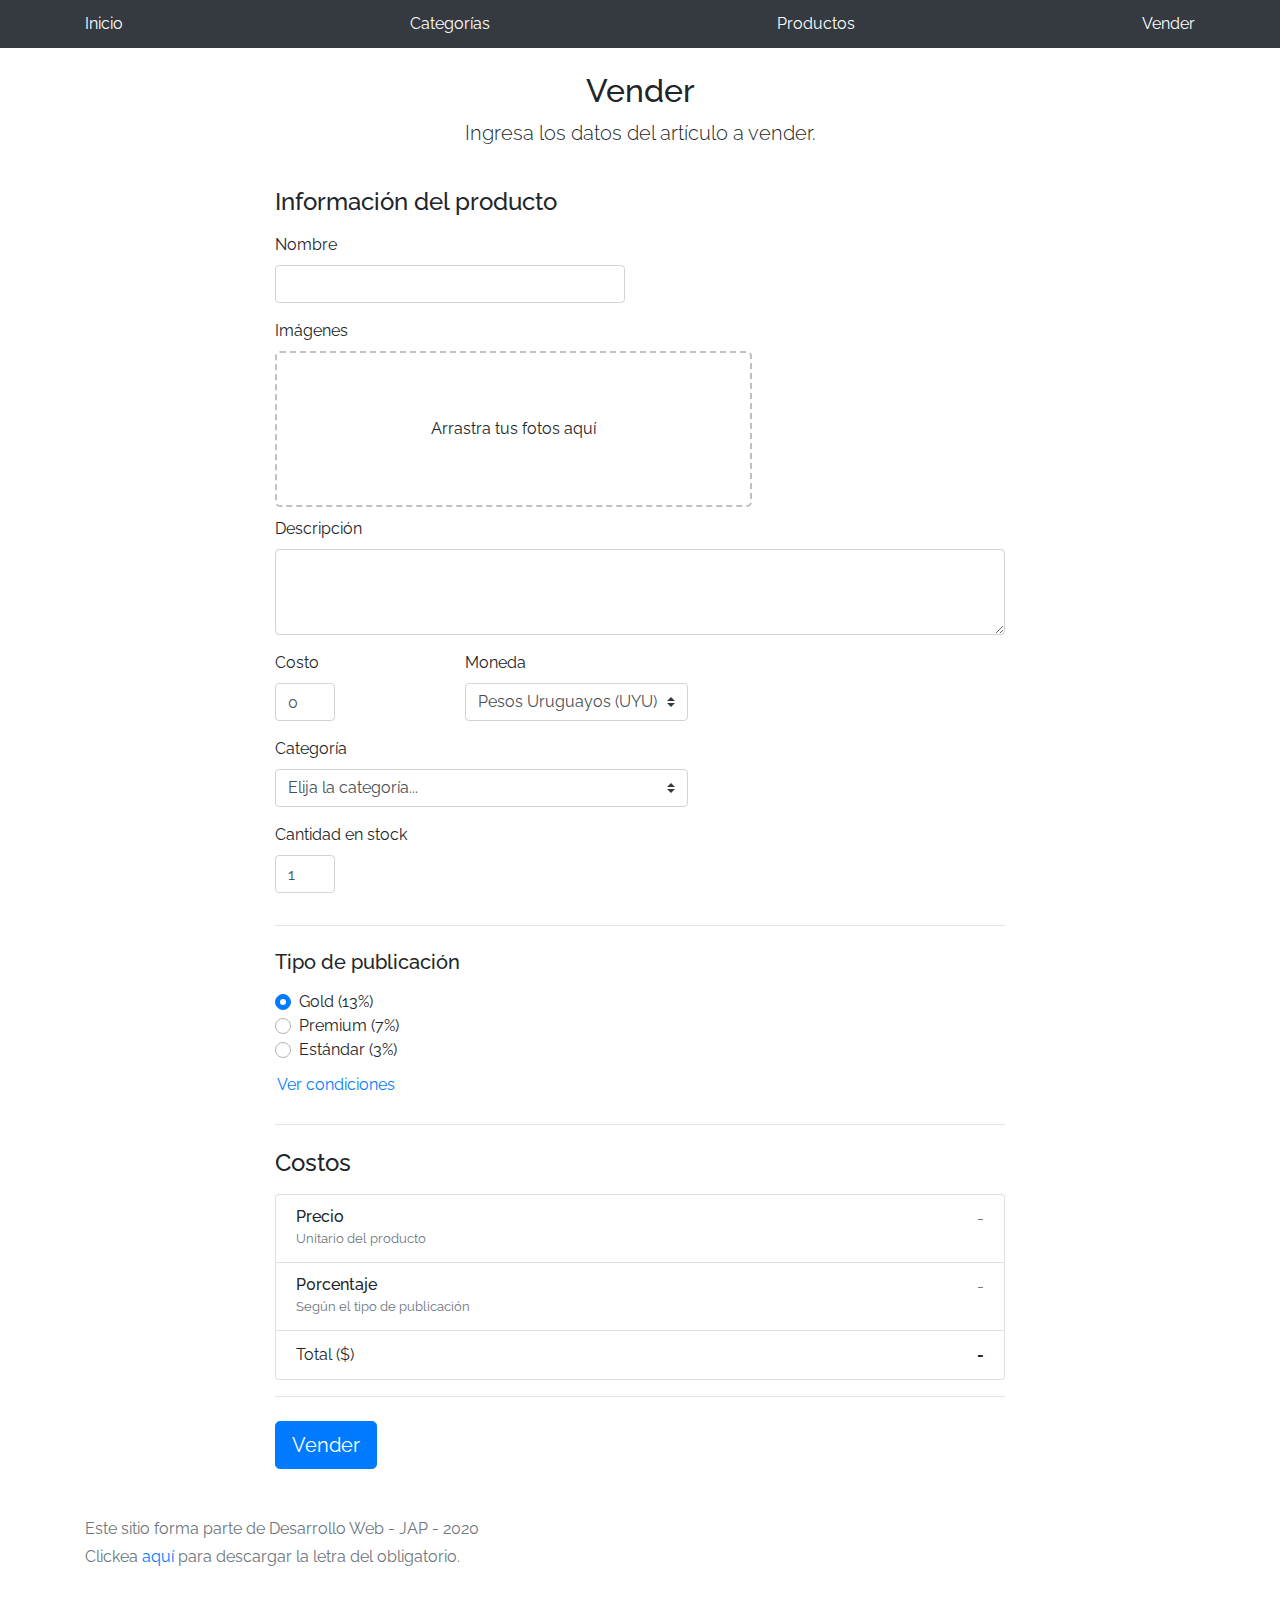
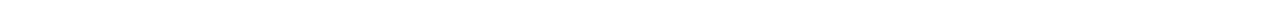
<file: sell.html>
<!DOCTYPE html>
<!-- saved from url=(0049)https://getbootstrap.com/docs/4.3/examples/album/ -->
<html lang="en"><head><meta http-equiv="Content-Type" content="text/html; charset=UTF-8">
    
    <meta name="viewport" content="width=device-width, initial-scale=1, shrink-to-fit=no">
    <meta name="description" content="">
    <title>eMercado - Todo lo que busques está aquí</title>

    <link rel="canonical" href="https://getbootstrap.com/docs/4.3/examples/album/">
    <link href="https://fonts.googleapis.com/css?family=Raleway:300,300i,400,400i,700,700i,900,900i" rel="stylesheet">

    <style>
      .bd-placeholder-img {
        font-size: 1.125rem;
        text-anchor: middle;
        -webkit-user-select: none;
        -moz-user-select: none;
        -ms-user-select: none;
        user-select: none;
      }

      @media (min-width: 768px) {
        .bd-placeholder-img-lg {
          font-size: 3.5rem;
        }
      }
    </style>
    <link href="css/bootstrap.min.css" rel="stylesheet">
    <link href="css/styles.css" rel="stylesheet">
    <link href="css/dropzone.css" rel="stylesheet">
  </head>
  <body>
    <nav class="site-header sticky-top py-1 bg-dark">
      <div class="container d-flex flex-column flex-md-row justify-content-between">
        <a class="py-2 d-none d-md-inline-block" href="index.html">Inicio</a>
        <a class="py-2 d-none d-md-inline-block" href="categories.html">Categorías</a>
        <a class="py-2 d-none d-md-inline-block" href="products.html">Productos</a>
        <a class="py-2 d-none d-md-inline-block" href="sell.html">Vender</a>
  
        <div class="dropdown" id="info-user" style='display: none;'>
          <button class="btn btn-secondary dropdown-toggle" type="button" id="user" data-toggle="dropdown"
            aria-haspopup="true" aria-expanded="false"></button>
          <div class="dropdown-menu" aria-labelledby="dropdownMenuButton">
            <a class="dropdown-item" href="cart.html">Carrito</a>
            <a class="dropdown-item" href="my-profile.html">Perfil</a>
            <a class="dropdown-item" id="salir" href="index.html">Salir</a>
          </div>
        </div>
  
      </div>
    </nav>
      <div class="container">
        <div class="text-center p-4">
          <h2>Vender</h2>
          <p class="lead">Ingresa los datos del artículo a vender.</p>
        </div>
        <div class="row justify-content-md-center">
          <div class="col-md-8 order-md-1">
            <h4 class="mb-3">Información del producto</h4>
            <form class="needs-validation" id="sell-info">
              <div class="row">
                <div class="col-md-6 mb-3">
                  <label for="productName">Nombre</label>
                  <input type="text" class="form-control" id="productName" placeholder="" value="" >
                  <div class="invalid-feedback">
                    Ingresa un nombre
                  </div>
                </div>
              </div>
              <div class="row">
                <div class="col-md-8 order-md-1">
                    <label for="zip">Imágenes</label>
                    <div class="needsclick dz-clickable" id="file-upload">
                      <div class="dz-message needsclick">
                        Arrastra tus fotos aquí<br>
                      </div>
                    </div>
                </div>
              </div>
              <div class="row">
                  <div class="col-md-12 mb-3">
                      <label for="productDescription">Descripción</label>
                      <textarea class="form-control" id="productDescription" rows="3"></textarea>
                  </div>
                </div>
              <div class="row">
                <div class="col-md-3 mb-3">
                  <label for="zip">Costo</label>
                  <input type="number" class="form-control" id="productCostInput" placeholder="" required="" value="0" min="0">
                  <div class="invalid-feedback">
                    El costo debe ser mayor que 0.
                  </div>
                </div>
                <div class="col-md-4 mb-3">
                    <label for="state">Moneda</label>
                    <select class="custom-select d-block w-100" id="productCurrency" required="">
                      <option selected>Pesos Uruguayos (UYU)</option>
                      <option>Dólares (USD)</option>
                    </select>
                    <div class="invalid-feedback">
                      Ingresa una categoría válida.
                    </div>
                  </div>
              </div>
              <div class="row">
                  <div class="col-md-7 mb-3">
                  <label for="state">Categoría</label>
                  <select class="custom-select d-block w-100" id="productCategory">
                    <option value="">Elija la categoría...</option>
                    <option>Autos</option>
                    <option>Juguetes</option>
                    <option>Muebles</option>
                    <option>Herramientas</option>
                    <option>Computadoras</option>
                    <option>Vestimenta</option>
                  </select>
                  <div class="invalid-feedback">
                    Por favor ingresa una categoría válida.
                  </div>
                </div>
              </div>
              <div class="row">
                  <div class="col-md-3 mb-3">
                    <label for="productCountInput">Cantidad en stock</label>
                    <input type="number" class="form-control" id="productCountInput" placeholder="" required="" value="1" min="0">
                    <div class="invalid-feedback">
                      La cantidad es requerida.
                    </div>
                  </div>
                </div>
              <hr class="mb-4">
              <h5 class="mb-3">Tipo de publicación</h5>
              <div class="d-block my-3">
                <div class="custom-control custom-radio">
                  <input id="goldradio" name="publicationType" type="radio" class="custom-control-input" checked="" required="">
                  <label class="custom-control-label" for="goldradio">Gold (13%)</label>
                </div>
                <div class="custom-control custom-radio">
                  <input id="premiumradio" name="publicationType" type="radio" class="custom-control-input" required="">
                  <label class="custom-control-label" for="premiumradio">Premium (7%)</label>
                </div>
                <div class="custom-control custom-radio">
                  <input id="standardradio" name="publicationType" type="radio" class="custom-control-input" required="">
                  <label class="custom-control-label" for="standardradio">Estándar (3%)</label>
                </div>
                <div class="row">
                  <button type="button" class="m-1 btn btn-link" data-toggle="modal" data-target="#contidionsModal">Ver condiciones</button>
                </div>
              </div>
              <hr class="mb-4">
              <h4 class="mb-3">Costos</h4>
              <ul class="list-group mb-3">
                  <li class="list-group-item d-flex justify-content-between lh-condensed">
                    <div>
                      <h6 class="my-0">Precio</h6>
                      <small class="text-muted">Unitario del producto</small>
                    </div>
                    <span class="text-muted" id="productCostText">-</span>
                  </li>
                  <li class="list-group-item d-flex justify-content-between lh-condensed">
                    <div>
                      <h6 class="my-0">P0rcentaje</h6>
                      <small class="text-muted">Según el tipo de publicación</small>
                    </div>
                    <span class="text-muted" id="comissionText">-</span>
                  </li>
                  <li class="list-group-item d-flex justify-content-between">
                    <span>Total ($)</span>
                    <strong id="totalCostText">-</strong>
                  </li>
                </ul>
              <hr class="mb-4">
              <button class="btn btn-primary btn-lg" type="submit">Vender</button>
            </form>
          </div>
        </div>
      </div>
      <footer class="text-muted">
        <div class="container">
            <p>Este sitio forma parte de Desarrollo Web - JAP - 2020</p>
            <p>Clickea <a target="_blank" href="Letra.pdf">aquí</a> para descargar la letra del obligatorio.</p>
        </div>
      </footer>
      <div class="alert fade" role="alert" id="alertResult">
          <span id="resultSpan"></span>
          <button type="button" class="close" data-dismiss="alert" aria-label="Close">
              <span aria-hidden="true">&times;</span>
          </button>
      </div>

      <div class="modal fade" tabindex="-1" role="dialog" id="contidionsModal">
        <div class="modal-dialog" role="document">
          <div class="modal-content">
            <div class="modal-header">
              <h5 class="modal-title">Condiciones de publicación</h5>
              <button type="button" class="close" data-dismiss="modal" aria-label="Close">
                <span aria-hidden="true">&times;</span>
              </button>
            </div>
            <div class="modal-body">
              <div class="container">
                  <div class="row">
                      <h5 class="text-warning">Gold (13%)</h5>
                      <p class="muted text-justify">Tu producto se verá de forma promocionada en portada, además de las condiciones de Premium y Estándar.</p>
                  </div>
                  <hr>
                  <div class="row">
                      <h5 class="text-primary">Stándar (7%)</h5>
                      <p class="muted text-justify">Se mostrará el producto en los primeros lugares de resultados de búsqueda, así cómo cuando se ingrese a la categoría que pertenezca.</p>
                  </div>
                  <hr>
                  <div class="row">
                      <h5 class="text-secondary">Estándar (3%)</h5>
                      <p class="muted text-justify">El producto se listará en la categoría correspondiente, así como en los resultados de búsquedas que coincidan con las palabras claves en el nombre.</p>
                  </div>
              </div>
            </div>
            <div class="modal-footer">
              <button type="button" class="btn btn-primary" data-dismiss="modal">Cerrar</button>
            </div>
          </div>
        </div>
      </div>
      <div id="spinner-wrapper"><div class="lds-ring"><div></div><div></div><div></div><div></div></div></div>
      <script src="js/jquery-3.4.1.min.js"></script>
      <script src="js/bootstrap.bundle.min.js"></script>
      <script src="js/dropzone.js"></script>
      <script src="js/init.js"></script>
      <script src="js/sell.js"></script>
    </body>
</html>
</file>
<file: css/styles.css>
.jumbotron,
.card-body,
.container,
.site-header {
  font-family: "Raleway", serif !important;
}

.jumbotron .display-4 {
  font-weight: bold;
}

.jumbotron {
  height: 50vh;
  padding: 5em inherit;
  margin-bottom: 0;
  background-color: #53c0fb;
  background: url("../img/cover_back.png");
  background-size: cover;
  background-position: center;
  background-repeat: no-repeat;
  color: black;
  font-weight: bold;
}

@media (min-width: 768px) {
  .jumbotron {
    padding-top: 6rem;
    padding-bottom: 6rem;
  }
}

.jumbotron p:last-child {
  margin-bottom: 0;
}

.jumbotron-heading {
  font-weight: 300;
}

.jumbotron .container {
  max-width: 40rem;
  background-color: rgba(255, 255, 255, 0.5);
  border-radius: 10px;
  text-shadow: 1px 1px 2px grey;
}

.jumbotron .lead {
  font-size: 38px;
}

footer {
  padding-top: 3rem;
  padding-bottom: 3rem;
}

footer p {
  margin-bottom: 0.25rem;
}

.site-header a {
  color: white;
  transition: ease-in-out color 0.15s;
}

.light-text {
  color: white;
}

.site-header .dropdown-menu a {
  color: black;
}

.dropzone {
  border: 2px dashed #0087f7;
  border-radius: 5px;
  background: white;
}

.alert {
  position: fixed;
  top: 80px;
  width: 50%;
  left: 50%;
  transform: translate(-50%, 0);
}

.lds-ring {
  display: inline-block;
  position: relative;
  width: 64px;
  height: 64px;
  top: 50%;
  left: 50%;
}
.lds-ring div {
  box-sizing: border-box;
  display: block;
  position: absolute;
  width: 51px;
  height: 51px;
  margin: 6px;
  border: 6px solid #fff;
  border-radius: 50%;
  animation: lds-ring 1.2s cubic-bezier(0.5, 0, 0.5, 1) infinite;
  border-color: #fff transparent transparent transparent;
}
.lds-ring div:nth-child(1) {
  animation-delay: -0.45s;
}
.lds-ring div:nth-child(2) {
  animation-delay: -0.3s;
}
.lds-ring div:nth-child(3) {
  animation-delay: -0.15s;
}
@keyframes lds-ring {
  0% {
    transform: rotate(0deg);
  }
  100% {
    transform: rotate(360deg);
  }
}

#spinner-wrapper {
  position: fixed;
  background-color: rgba(0, 0, 0, 0.5);
  width: 100%;
  height: 100%;
  top: 0;
  left: 0;
  z-index: 1021;
  display: none;
}

a.custom-card,
a.custom-card:hover {
  color: inherit;
  text-decoration: inherit;
}

.checked {
  color:#ffbf00;
}

.autoimagen {
  display: flex;
  height: 200px;
  justify-content: center;
}

.invalid {
  background-color: crimson;
  color: antiquewhite;
}


.sortbutton {
  background-color: #414346;
  border-radius: 5px;
}

.priceinput {
  width: 100px;
}

#productstitle {
  background-color: rgb(113, 113, 114);
  margin-left: 150px;
  margin-right: 150px;
  border-radius: 20px;
  margin-top: 20px;
}

/* Estrellitas */
.star-rating {
  direction: rtl;
  display: inline-block;
  padding: 0;
}

.star-rating input[type=radio] {
  display: none
}

.star-rating label {
  color: rgb(133, 142, 192);
  font-size: 25px;
  padding: 0;
  cursor: pointer;
}

.star-rating label:hover,
.star-rating label:hover ~ label,
.star-rating input[type=radio]:checked ~ label {
  color: #ffbf00
}

.carousel-control-next, .carousel-control-prev {
  position: absolute;
  width: 55%;
}

input[type="number"] {
  width:60px;
}
</file>
<file: css/dropzone.css>
/*
 * The MIT License
 * Copyright (c) 2012 Matias Meno <m@tias.me>
 */
.dropzone, .dropzone * {
  box-sizing: border-box; }

.dropzone {
  position: relative; }
  .dropzone .dz-preview {
    position: relative;
    display: inline-block;
    width: 120px;
    margin: 0.5em; }
    .dropzone .dz-preview .dz-progress {
      display: block;
      height: 15px;
      border: 1px solid #aaa; }
      .dropzone .dz-preview .dz-progress .dz-upload {
        display: block;
        height: 100%;
        width: 0;
        background: green; }
    .dropzone .dz-preview .dz-error-message {
      color: red;
      display: none; }
    .dropzone .dz-preview.dz-error .dz-error-message, .dropzone .dz-preview.dz-error .dz-error-mark {
      display: block; }
    .dropzone .dz-preview.dz-success .dz-success-mark {
      display: block; }
    .dropzone .dz-preview .dz-error-mark, .dropzone .dz-preview .dz-success-mark {
      position: absolute;
      display: none;
      left: 30px;
      top: 30px;
      width: 54px;
      height: 58px;
      left: 50%;
      margin-left: -27px; }

@-webkit-keyframes passing-through {
  0% {
    opacity: 0;
    -webkit-transform: translateY(40px);
    -moz-transform: translateY(40px);
    -ms-transform: translateY(40px);
    -o-transform: translateY(40px);
    transform: translateY(40px); }
  30%, 70% {
    opacity: 1;
    -webkit-transform: translateY(0px);
    -moz-transform: translateY(0px);
    -ms-transform: translateY(0px);
    -o-transform: translateY(0px);
    transform: translateY(0px); }
  100% {
    opacity: 0;
    -webkit-transform: translateY(-40px);
    -moz-transform: translateY(-40px);
    -ms-transform: translateY(-40px);
    -o-transform: translateY(-40px);
    transform: translateY(-40px); } }
@-moz-keyframes passing-through {
  0% {
    opacity: 0;
    -webkit-transform: translateY(40px);
    -moz-transform: translateY(40px);
    -ms-transform: translateY(40px);
    -o-transform: translateY(40px);
    transform: translateY(40px); }
  30%, 70% {
    opacity: 1;
    -webkit-transform: translateY(0px);
    -moz-transform: translateY(0px);
    -ms-transform: translateY(0px);
    -o-transform: translateY(0px);
    transform: translateY(0px); }
  100% {
    opacity: 0;
    -webkit-transform: translateY(-40px);
    -moz-transform: translateY(-40px);
    -ms-transform: translateY(-40px);
    -o-transform: translateY(-40px);
    transform: translateY(-40px); } }
@keyframes passing-through {
  0% {
    opacity: 0;
    -webkit-transform: translateY(40px);
    -moz-transform: translateY(40px);
    -ms-transform: translateY(40px);
    -o-transform: translateY(40px);
    transform: translateY(40px); }
  30%, 70% {
    opacity: 1;
    -webkit-transform: translateY(0px);
    -moz-transform: translateY(0px);
    -ms-transform: translateY(0px);
    -o-transform: translateY(0px);
    transform: translateY(0px); }
  100% {
    opacity: 0;
    -webkit-transform: translateY(-40px);
    -moz-transform: translateY(-40px);
    -ms-transform: translateY(-40px);
    -o-transform: translateY(-40px);
    transform: translateY(-40px); } }
@-webkit-keyframes slide-in {
  0% {
    opacity: 0;
    -webkit-transform: translateY(40px);
    -moz-transform: translateY(40px);
    -ms-transform: translateY(40px);
    -o-transform: translateY(40px);
    transform: translateY(40px); }
  30% {
    opacity: 1;
    -webkit-transform: translateY(0px);
    -moz-transform: translateY(0px);
    -ms-transform: translateY(0px);
    -o-transform: translateY(0px);
    transform: translateY(0px); } }
@-moz-keyframes slide-in {
  0% {
    opacity: 0;
    -webkit-transform: translateY(40px);
    -moz-transform: translateY(40px);
    -ms-transform: translateY(40px);
    -o-transform: translateY(40px);
    transform: translateY(40px); }
  30% {
    opacity: 1;
    -webkit-transform: translateY(0px);
    -moz-transform: translateY(0px);
    -ms-transform: translateY(0px);
    -o-transform: translateY(0px);
    transform: translateY(0px); } }
@keyframes slide-in {
  0% {
    opacity: 0;
    -webkit-transform: translateY(40px);
    -moz-transform: translateY(40px);
    -ms-transform: translateY(40px);
    -o-transform: translateY(40px);
    transform: translateY(40px); }
  30% {
    opacity: 1;
    -webkit-transform: translateY(0px);
    -moz-transform: translateY(0px);
    -ms-transform: translateY(0px);
    -o-transform: translateY(0px);
    transform: translateY(0px); } }
@-webkit-keyframes pulse {
  0% {
    -webkit-transform: scale(1);
    -moz-transform: scale(1);
    -ms-transform: scale(1);
    -o-transform: scale(1);
    transform: scale(1); }
  10% {
    -webkit-transform: scale(1.1);
    -moz-transform: scale(1.1);
    -ms-transform: scale(1.1);
    -o-transform: scale(1.1);
    transform: scale(1.1); }
  20% {
    -webkit-transform: scale(1);
    -moz-transform: scale(1);
    -ms-transform: scale(1);
    -o-transform: scale(1);
    transform: scale(1); } }
@-moz-keyframes pulse {
  0% {
    -webkit-transform: scale(1);
    -moz-transform: scale(1);
    -ms-transform: scale(1);
    -o-transform: scale(1);
    transform: scale(1); }
  10% {
    -webkit-transform: scale(1.1);
    -moz-transform: scale(1.1);
    -ms-transform: scale(1.1);
    -o-transform: scale(1.1);
    transform: scale(1.1); }
  20% {
    -webkit-transform: scale(1);
    -moz-transform: scale(1);
    -ms-transform: scale(1);
    -o-transform: scale(1);
    transform: scale(1); } }
@keyframes pulse {
  0% {
    -webkit-transform: scale(1);
    -moz-transform: scale(1);
    -ms-transform: scale(1);
    -o-transform: scale(1);
    transform: scale(1); }
  10% {
    -webkit-transform: scale(1.1);
    -moz-transform: scale(1.1);
    -ms-transform: scale(1.1);
    -o-transform: scale(1.1);
    transform: scale(1.1); }
  20% {
    -webkit-transform: scale(1);
    -moz-transform: scale(1);
    -ms-transform: scale(1);
    -o-transform: scale(1);
    transform: scale(1); } }
#file-upload, #file-upload * {
  box-sizing: border-box; }

#file-upload {
  min-height: 150px;
  border: 2px dashed silver;
  border-radius: 5px;
  background: white;
margin-bottom: 10px;}
  #file-upload.dz-clickable {
    cursor: pointer; }
    #file-upload.dz-clickable * {
      cursor: default; }
    #file-upload.dz-clickable .dz-message, #file-upload.dz-clickable .dz-message * {
      cursor: pointer; }
  #file-upload.dz-started .dz-message {
    display: none; }
  #file-upload.dz-drag-hover {
    border-style: solid; }
    #file-upload.dz-drag-hover .dz-message {
      opacity: 0.5; }
  #file-upload .dz-message {
    text-align: center;
    margin: 4em 0; }
  #file-upload .dz-preview {
    position: relative;
    display: inline-block;
    vertical-align: top;
    margin: 16px;
    min-height: 100px; }
    #file-upload .dz-preview:hover {
      z-index: 1000; }
      #file-upload .dz-preview:hover .dz-details {
        opacity: 1; }
    #file-upload .dz-preview.dz-file-preview .dz-image {
      border-radius: 20px;
      background: #999;
      background: linear-gradient(to bottom, #eee, #ddd); }
    #file-upload .dz-preview.dz-file-preview .dz-details {
      opacity: 1; }
    #file-upload .dz-preview.dz-image-preview {
      background: white; }
      #file-upload .dz-preview.dz-image-preview .dz-details {
        -webkit-transition: opacity 0.2s linear;
        -moz-transition: opacity 0.2s linear;
        -ms-transition: opacity 0.2s linear;
        -o-transition: opacity 0.2s linear;
        transition: opacity 0.2s linear; }
    #file-upload .dz-preview .dz-remove {
      font-size: 14px;
      text-align: center;
      display: block;
      cursor: pointer;
      border: none; }
      #file-upload .dz-preview .dz-remove:hover {
        text-decoration: underline; }
    #file-upload .dz-preview:hover .dz-details {
      opacity: 1; }
    #file-upload .dz-preview .dz-details {
      z-index: 20;
      position: absolute;
      top: 0;
      left: 0;
      opacity: 0;
      font-size: 13px;
      min-width: 100%;
      max-width: 100%;
      padding: 2em 1em;
      text-align: center;
      color: rgba(0, 0, 0, 0.9);
      line-height: 150%; }
      #file-upload .dz-preview .dz-details .dz-size {
        margin-bottom: 1em;
        font-size: 16px; }
      #file-upload .dz-preview .dz-details .dz-filename {
        white-space: nowrap; }
        #file-upload .dz-preview .dz-details .dz-filename:hover span {
          border: 1px solid rgba(200, 200, 200, 0.8);
          background-color: rgba(255, 255, 255, 0.8); }
        #file-upload .dz-preview .dz-details .dz-filename:not(:hover) {
          overflow: hidden;
          text-overflow: ellipsis; }
          #file-upload .dz-preview .dz-details .dz-filename:not(:hover) span {
            border: 1px solid transparent; }
      #file-upload .dz-preview .dz-details .dz-filename span, #file-upload .dz-preview .dz-details .dz-size span {
        background-color: rgba(255, 255, 255, 0.4);
        padding: 0 0.4em;
        border-radius: 3px; }
    #file-upload .dz-preview:hover .dz-image img {
      -webkit-transform: scale(1.05, 1.05);
      -moz-transform: scale(1.05, 1.05);
      -ms-transform: scale(1.05, 1.05);
      -o-transform: scale(1.05, 1.05);
      transform: scale(1.05, 1.05);
      -webkit-filter: blur(8px);
      filter: blur(8px); }
    #file-upload .dz-preview .dz-image {
      border-radius: 20px;
      overflow: hidden;
      width: 120px;
      height: 120px;
      position: relative;
      display: block;
      z-index: 10; }
      #file-upload .dz-preview .dz-image img {
        display: block; }
    #file-upload .dz-preview.dz-success .dz-success-mark {
      -webkit-animation: passing-through 3s cubic-bezier(0.77, 0, 0.175, 1);
      -moz-animation: passing-through 3s cubic-bezier(0.77, 0, 0.175, 1);
      -ms-animation: passing-through 3s cubic-bezier(0.77, 0, 0.175, 1);
      -o-animation: passing-through 3s cubic-bezier(0.77, 0, 0.175, 1);
      animation: passing-through 3s cubic-bezier(0.77, 0, 0.175, 1); }
    #file-upload .dz-preview.dz-error .dz-error-mark {
      opacity: 1;
      -webkit-animation: slide-in 3s cubic-bezier(0.77, 0, 0.175, 1);
      -moz-animation: slide-in 3s cubic-bezier(0.77, 0, 0.175, 1);
      -ms-animation: slide-in 3s cubic-bezier(0.77, 0, 0.175, 1);
      -o-animation: slide-in 3s cubic-bezier(0.77, 0, 0.175, 1);
      animation: slide-in 3s cubic-bezier(0.77, 0, 0.175, 1); }
    #file-upload .dz-preview .dz-success-mark, #file-upload .dz-preview .dz-error-mark {
      pointer-events: none;
      opacity: 0;
      z-index: 500;
      position: absolute;
      display: block;
      top: 50%;
      left: 50%;
      margin-left: -27px;
      margin-top: -27px; }
      #file-upload .dz-preview .dz-success-mark svg, #file-upload .dz-preview .dz-error-mark svg {
        display: block;
        width: 54px;
        height: 54px; }
    #file-upload .dz-preview.dz-processing .dz-progress {
      opacity: 1;
      -webkit-transition: all 0.2s linear;
      -moz-transition: all 0.2s linear;
      -ms-transition: all 0.2s linear;
      -o-transition: all 0.2s linear;
      transition: all 0.2s linear; }
    #file-upload .dz-preview.dz-complete .dz-progress {
      opacity: 0;
      -webkit-transition: opacity 0.4s ease-in;
      -moz-transition: opacity 0.4s ease-in;
      -ms-transition: opacity 0.4s ease-in;
      -o-transition: opacity 0.4s ease-in;
      transition: opacity 0.4s ease-in; }
    #file-upload .dz-preview:not(.dz-processing) .dz-progress {
      -webkit-animation: pulse 6s ease infinite;
      -moz-animation: pulse 6s ease infinite;
      -ms-animation: pulse 6s ease infinite;
      -o-animation: pulse 6s ease infinite;
      animation: pulse 6s ease infinite; }
    #file-upload .dz-preview .dz-progress {
      opacity: 1;
      z-index: 1000;
      pointer-events: none;
      position: absolute;
      height: 16px;
      left: 50%;
      top: 50%;
      margin-top: -8px;
      width: 80px;
      margin-left: -40px;
      background: rgba(255, 255, 255, 0.9);
      -webkit-transform: scale(1);
      border-radius: 8px;
      overflow: hidden; }
      #file-upload .dz-preview .dz-progress .dz-upload {
        background: #333;
        background: linear-gradient(to bottom, #666, #444);
        position: absolute;
        top: 0;
        left: 0;
        bottom: 0;
        width: 0;
        -webkit-transition: width 300ms ease-in-out;
        -moz-transition: width 300ms ease-in-out;
        -ms-transition: width 300ms ease-in-out;
        -o-transition: width 300ms ease-in-out;
        transition: width 300ms ease-in-out; }
    #file-upload .dz-preview.dz-error .dz-error-message {
      display: block; }
    #file-upload .dz-preview.dz-error:hover .dz-error-message {
      opacity: 1;
      pointer-events: auto; }
    #file-upload .dz-preview .dz-error-message {
      pointer-events: none;
      z-index: 1000;
      position: absolute;
      display: block;
      display: none;
      opacity: 0;
      -webkit-transition: opacity 0.3s ease;
      -moz-transition: opacity 0.3s ease;
      -ms-transition: opacity 0.3s ease;
      -o-transition: opacity 0.3s ease;
      transition: opacity 0.3s ease;
      border-radius: 8px;
      font-size: 13px;
      top: 130px;
      left: -10px;
      width: 140px;
      background: #be2626;
      background: linear-gradient(to bottom, #be2626, #a92222);
      padding: 0.5em 1.2em;
      color: white; }
      #file-upload .dz-preview .dz-error-message:after {
        content: '';
        position: absolute;
        top: -6px;
        left: 64px;
        width: 0;
        height: 0;
        border-left: 6px solid transparent;
        border-right: 6px solid transparent;
        border-bottom: 6px solid #be2626; }

#file-upload .dz-preview.dz-error .dz-error-message, #file-upload .dz-preview.dz-error .dz-error-mark{
  display: none;
}
</file>
